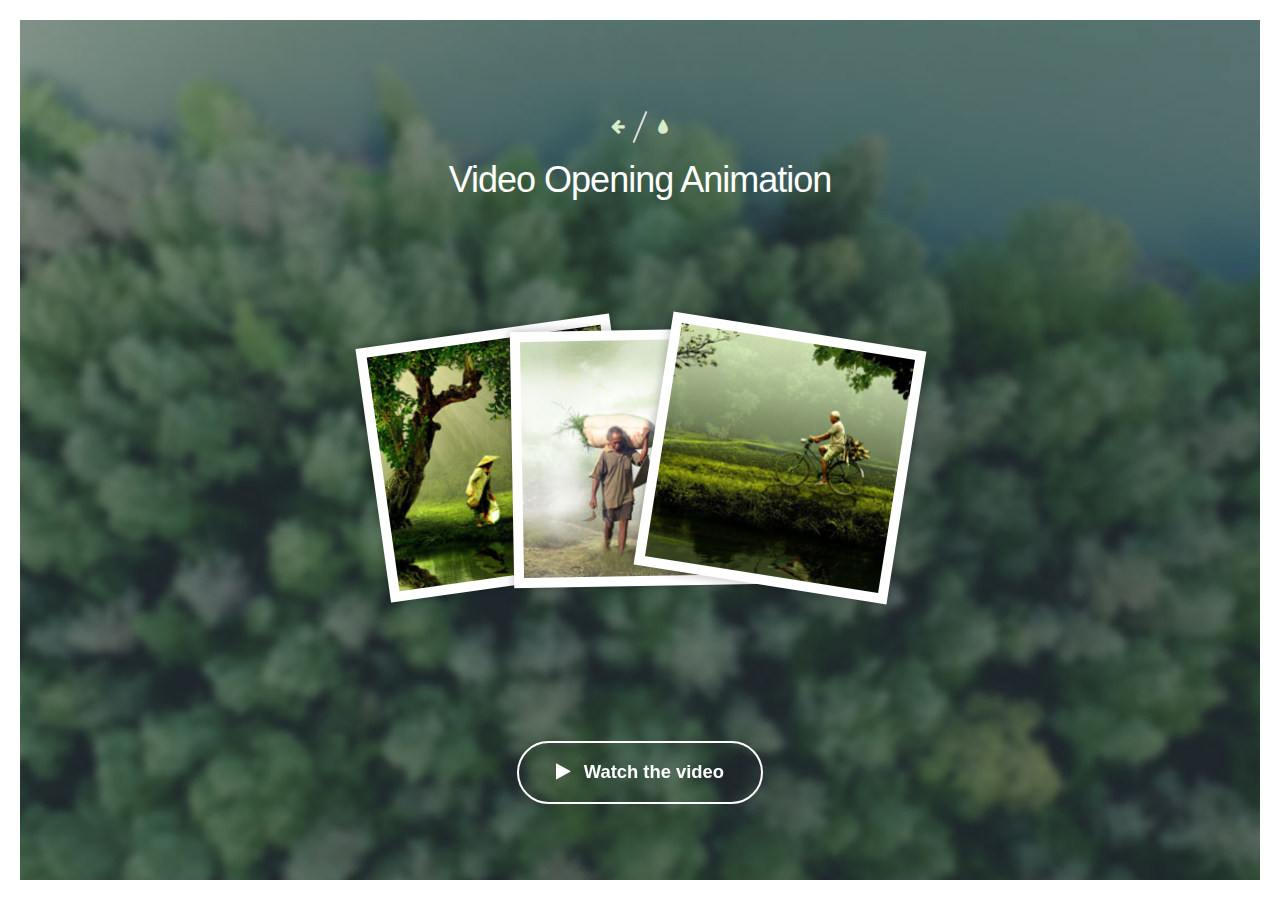
<file: module/video/index.html>
<!DOCTYPE html>
<html lang="en" class="no-js">
	<head>
		<meta charset="UTF-8" />
		<meta http-equiv="X-UA-Compatible" content="IE=edge">
		<meta name="viewport" content="width=device-width, initial-scale=1">
		<title>Video Opening Animation</title>


		<link rel="stylesheet" type="text/css" href="css/normalize.css" />
		<link rel="stylesheet" type="text/css" href="fonts/font-awesome-4.3.0/css/font-awesome.min.css" />
		<link rel="stylesheet" type="text/css" href="css/style.css" />
		<!--[if IE]>
  		<script src="http://html5shiv.googlecode.com/svn/trunk/html5.js"></script>
		<![endif]-->
	</head>
	<body>
		<div class="container">
			<header class="codrops-header">
				<div class="codrops-links">
					<a class="codrops-icon codrops-icon--prev" href="" title="Previous Demo"><span>Previous Demo</span></a>
					<a class="codrops-icon codrops-icon--drop" href="http://tympanus.net/codrops/?p=24567" title="Back to the article"><span>Back to the Codrops article</span></a>
				</div>
				<h1>Video Opening Animation</h1>
			</header><!-- /codrops-header -->
			<div class="deco-stack">
				<img class="deco-stack__img deco-stack__img--rotation-1" src="media/boxpic1.jpg" alt="Picture 1" />
				<img class="deco-stack__img deco-stack__img--rotation-2" src="media/boxpic2.jpg" alt="Picture 2" />
				<img class="deco-stack__img deco-stack__img--rotation-3" src="media/boxpic3.jpg" alt="Picture 3" />
			</div>
			<div class="video-wrap">
				<div class="video-inner">
					<video class="video-player" src="media/woods.mp4" poster="media/woods.jpg" preload="auto">
						<source src="media/woods.webm" type='video/webm; codecs="vp8.0, vorbis"'>
						<source src="media/woods.ogg" type='video/ogg; codecs="theora, vorbis"'>
						<source src="media/woods.mp4" type='video/mp4; codecs="avc1.4D401E, mp4a.40.2"'>
						<p>Sorry, but your browser does not support this video format.</p>
					</video>
					<button class="action action--close"><i class="fa fa-close"></i><span class="action__label action__label--hidden">Close preview</span></button>
				</div> <!-- /video-inner -->
			</div><!-- /video-wrap-->
			<div class="content">
				<div class="loader">
					<i class="fa fa-spinner fa-pulse"></i>
				</div>
				<button class="action action--hidden action--play">
					<i class="fa fa-play"></i><span class="action__label">Watch the video</span>
				</button>
			</div>
		</div><!-- /container -->
		<script src="js/classie.js"></script>
		<script src="js/main.js"></script>
	</body>
</html>
</file>
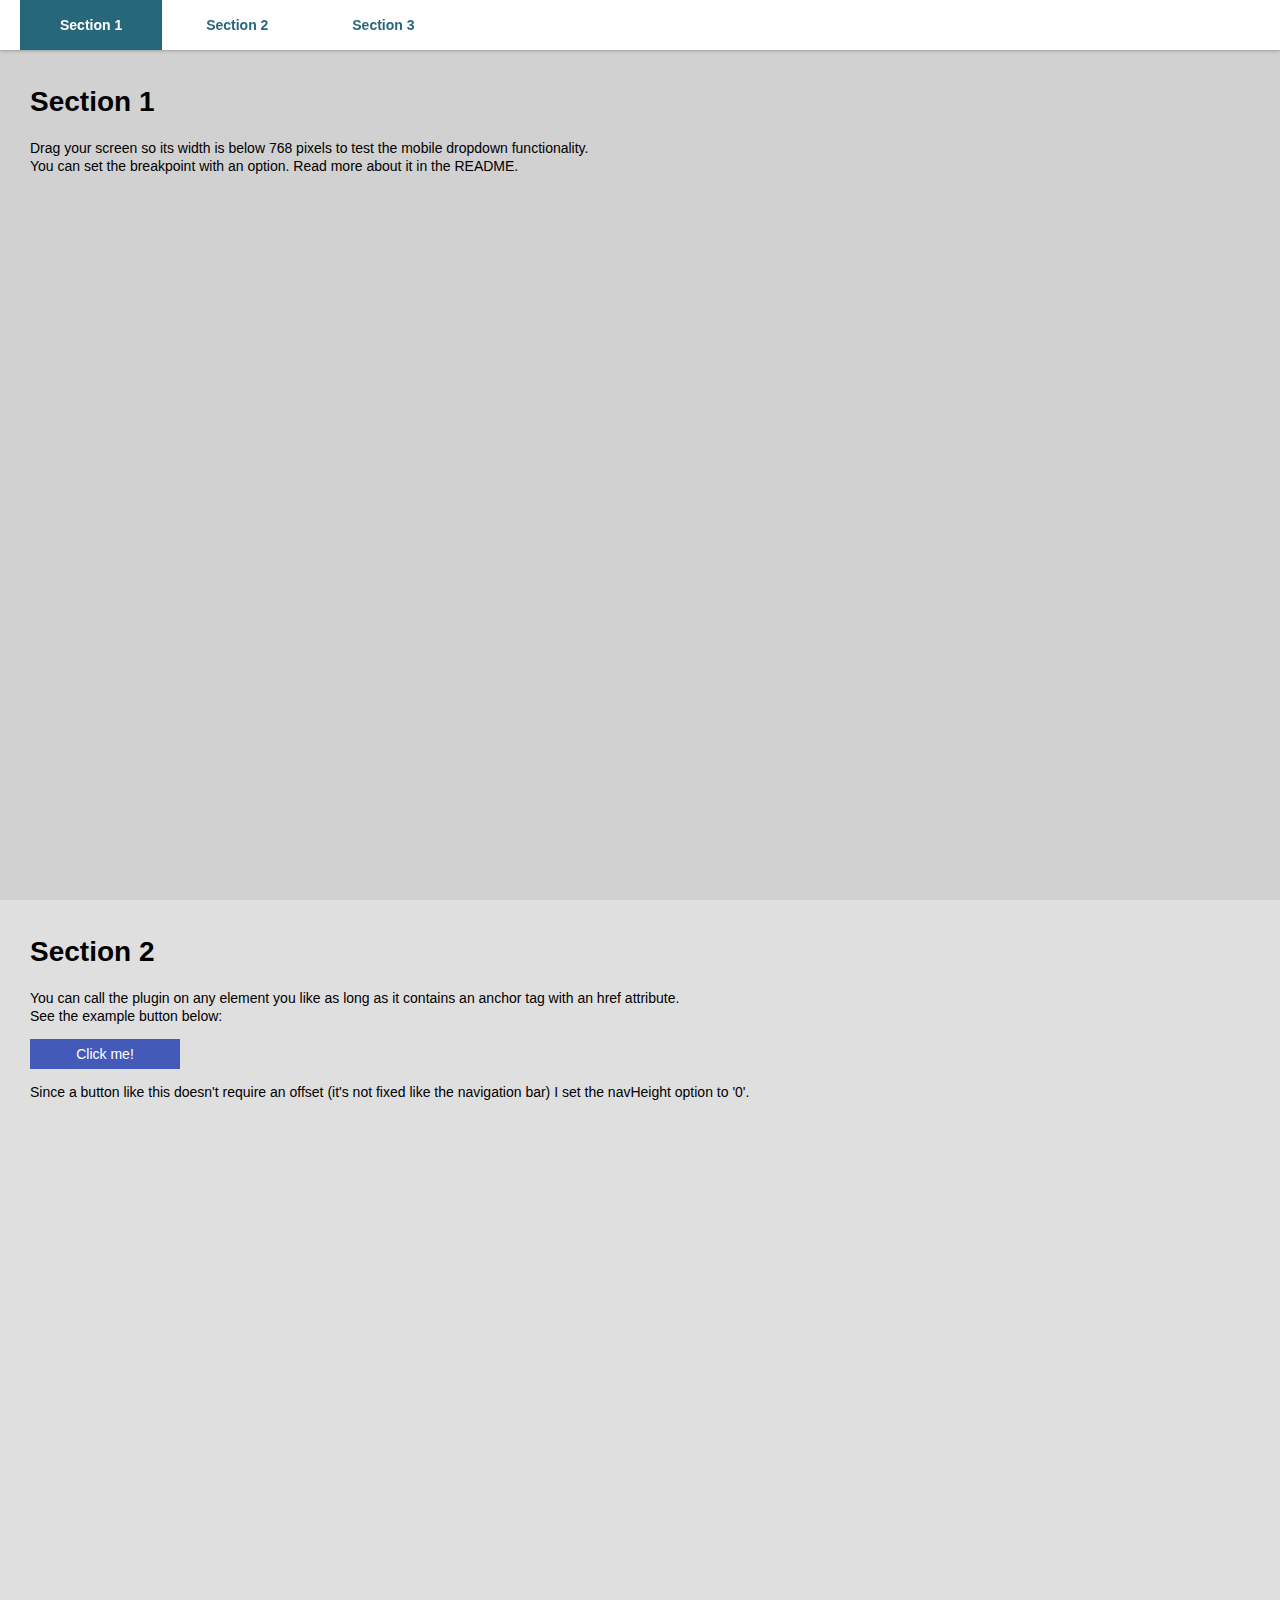
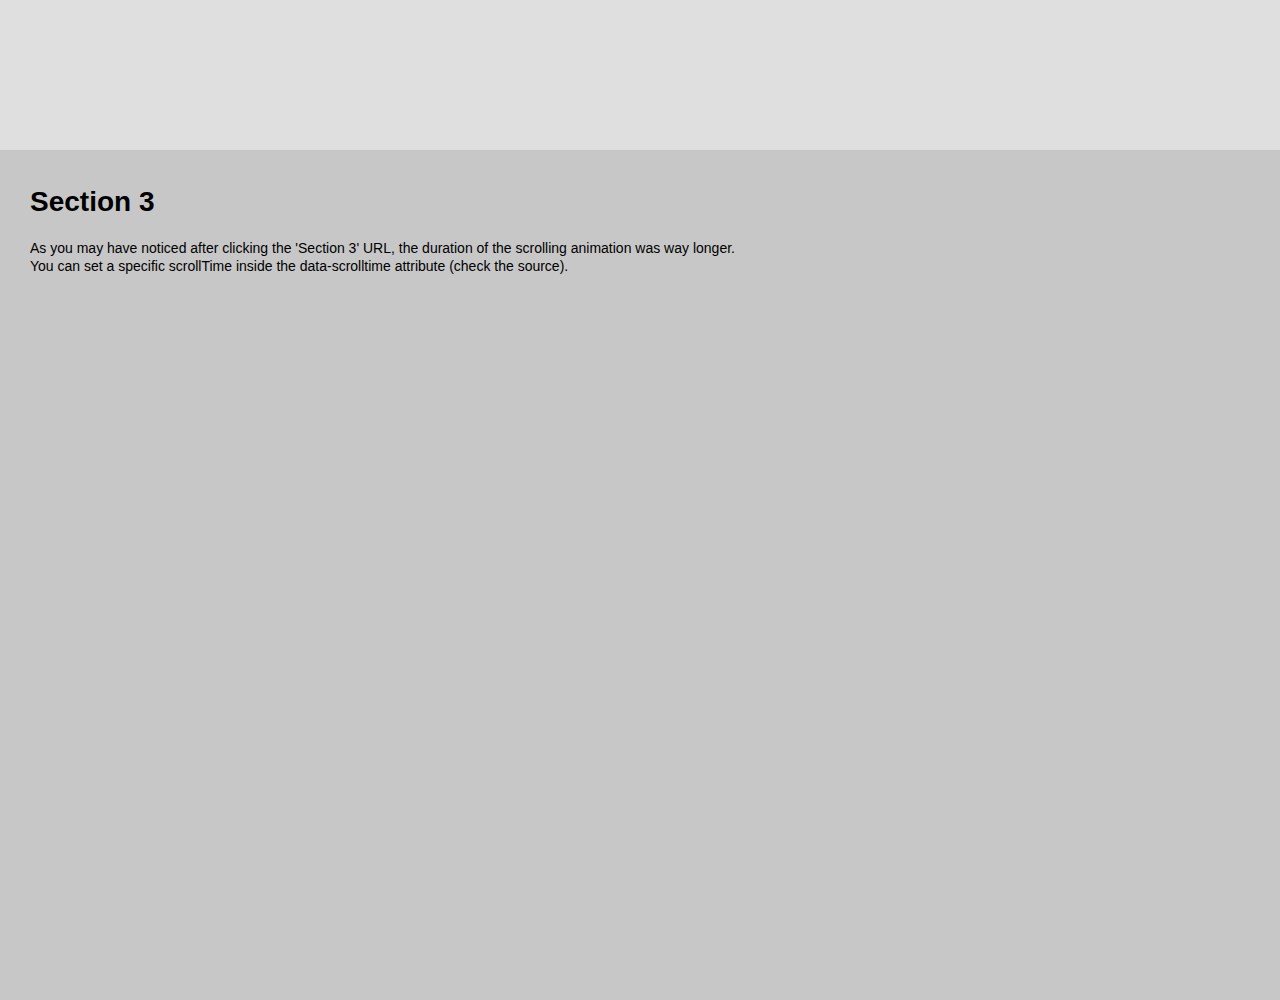
<file: module/jQuery下的层的智能浮动.html>
<!DOCTYPE html>
<html lang="en">
<head>
  <meta charset="UTF-8">
  <title>jQuery navScroll | Demo</title>
<style type="text/css">
/* The style below is made as an example, it's not part of the plugin but you can use it if you like :) */

* {
  -moz-box-sizing:border-box;
  -webkit-box-sizing:border-box;
  box-sizing:border-box;
}

html,
body {
  width: 100%;
  height: 100%;
  margin: 0;
  padding: 0;
}

body {
  font-family: Helvetica, Arial, sans-serif;
  font-size: 14px;
  color: #000;
  line-height: 1.3;
  -webkit-font-smoothing:antialiased;
  padding-top: 50px;
}

a {
  color: #27677c;
  text-decoration: none;
}

a:hover {
  color: #1a4d7b;
}

a:visited {
  color: #27677c;
}

section {
  width: 100%;
  height: 100%;
  padding-top: 15px;
  padding-left: 30px;
}

nav {
  width: 100%;
  height: 50px;
  position: fixed;
  top: 0;
  left: 0;
  box-shadow: 0 0 4px 0 rgba(0, 0, 0, 0.4);
  padding-left: 20px;
  background-color: white;
}

nav ul {
  padding: 0;
  margin: 0;
  list-style-type: none;
}

nav li {
  display: inline-block;
  text-align: left;
  font-weight: bold;
  height: 50px;
  line-height: 50px;
}

nav li a {
  display: block;
  padding: 0 40px;
}

.nav li a.active {
  background-color: #27677c;
  color: #FFF;
}

.nav-mobile {
  display: none;
  font-weight: bold;
  width: 100%;
}

#section1 {background-color: #D1D1D1;}
#section2 {background-color: #DFDFDF;}
#section3 {background-color: #C7C7C7;}

.click-me {
  width: 150px;
  height: 30px;
  background: #435AB8;
  color: white;
  text-align: center;
  line-height: 30px;
}

.click-me a {
  display: block;
  color: white;
}

.scroll-status {
  background-color: black;
  border-top-left-radius: 4px;
  bottom: 0;
  color: white;
  display: none;
  padding: 10px;
  position: fixed;
  right: 0;
}

@media (max-width: 768px) {
  nav ul {
    display: none;
    background-color: white;
    margin-left: -30px;
  }
  nav li {
    width: 100%;
  }

  nav li a {
    padding: 0 30px;
  }

  .nav-mobile {
    display: inline-block;
    height: 50px;
    line-height: 50px;
  }
}

@media (min-width: 769px) {
  nav ul {
    display: block !important;
  }
}
</style>
  <meta content='width=device-width, initial-scale=1, maximum-scale=1, user-scalable=no' name='viewport'>
</head>
<body>
  <nav class="nav">
    <div class="nav-mobile">
      Click
    </div>
    <ul>
      <li><a href="#section1">Section 1</a></li>
      <li><a href="#section2">Section 2</a></li>
      <li><a href="#section3" data-scrolltime="1500">Section 3</a></li>
    </ul>
  </nav>

  <div class="scroll-status"></div>

  <section id="section1">
    <h1>Section 1</h1>
    <p>
      Drag your screen so its width is below 768 pixels to test the mobile dropdown functionality. <br>
      You can set the breakpoint with an option. Read more about it in the README.
    </p>
  </section>
  <section id="section2">
    <h1>Section 2</h1>
    <p>
      You can call the plugin on any element you like as long as it contains an anchor tag with an href attribute.<br>
      See the example button below:
    </p>
    <div class="click-me"><a href="#section1">Click me!</a></div>
    <p>
      Since a button like this doesn't require an offset (it's not fixed like the navigation bar) I set the navHeight option to '0'.
    </p>
  </section>
  <section id="section3">
    <h1>Section 3</h1>
    As you may have noticed after clicking the 'Section 3' URL, the duration of the scrolling animation was way longer.<br>
    You can set a specific scrollTime inside the data-scrolltime attribute (check the source).
  </section>

  <script src="//code.jquery.com/jquery-1.11.0.min.js"></script>
  <script src="浮动吸顶/nav.js"></script>
  <script>
    var $scrollStatus = $('.scroll-status');

    $('.nav').navScroll({
      mobileDropdown: true,
      mobileBreakpoint: 768,
      scrollSpy: true,
      onScrollStart: function() {
        $scrollStatus.show();
        $scrollStatus.text('Started scrolling');
      },
      onScrollEnd: function() {
        $scrollStatus.text('Scrolling ended');
        setTimeout(function() {
          $scrollStatus.fadeOut(200);
        }, 1000);
      }
    });

    $('.click-me').navScroll({
      navHeight: 0
    });

    $('.nav').on('click', '.nav-mobile', function (e) {
      e.preventDefault();
      $('.nav ul').slideToggle('fast');
    });
  </script>
</body>
</html>
</file>
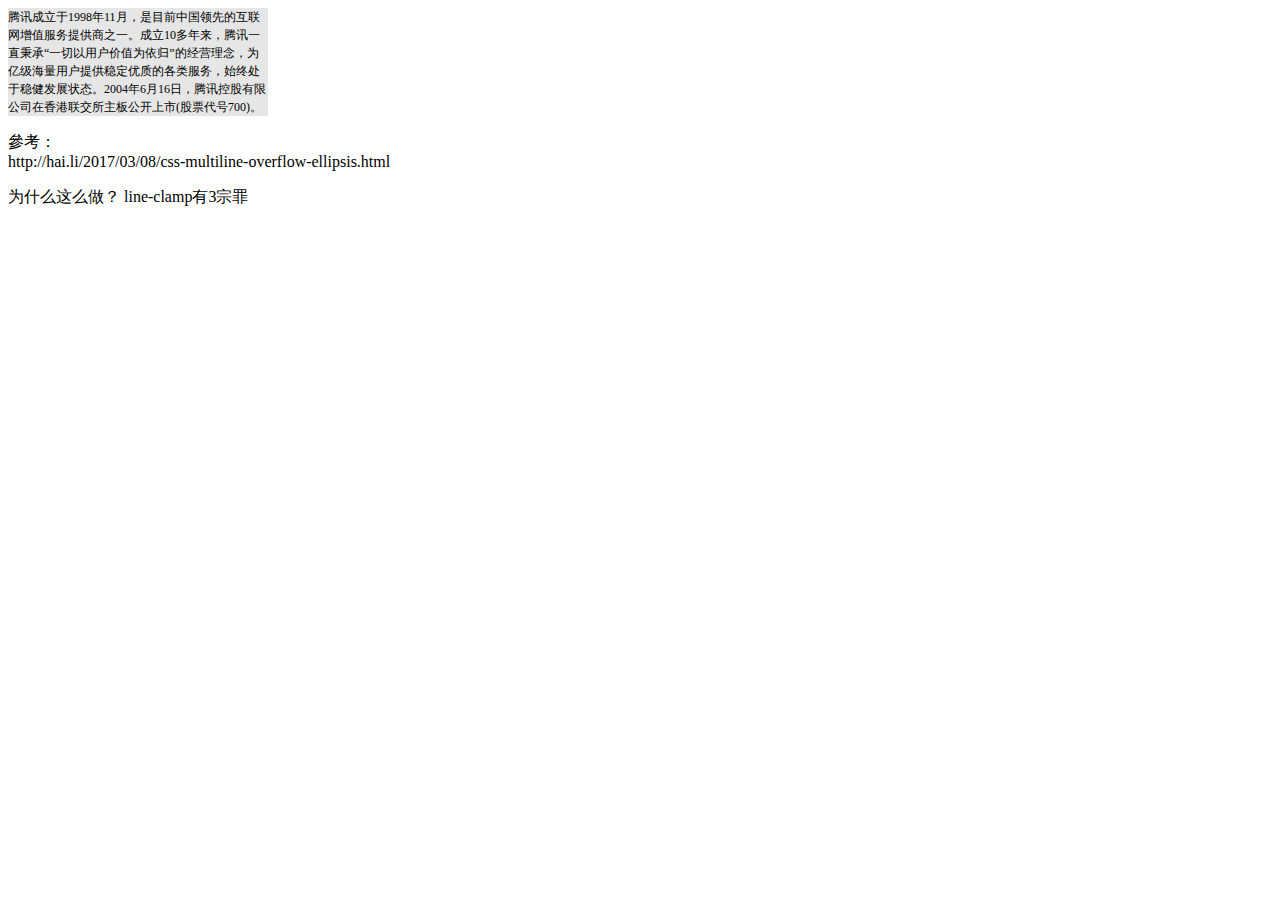
<file: module/多行省略.html>
<!DOCTYPE html><html><body>
<style>
/*
 * 行高 h
 * 最大行数 n
 * ...更多容器的宽 w
 * 字号 f
 */

@-webkit-keyframes width-change {0%,100%{width: 320px} 50%{width:260px}}
.ellipsis {
    position: relative;
    background: rgb(230, 230, 230);
    width: 260px;
    max-height: 108px; /* h*n */
    line-height: 18px; /* h */
    overflow: hidden;
    -webkit-animation: width-change 8s ease infinite;
}
.ellipsis-container {
    position: relative;
    display: -webkit-box;
    -webkit-box-orient: vertical;
    -webkit-line-clamp: 6; /* n */
    font-size: 50px; /* w */
    color: transparent;
}
.ellipsis-content {
    color: #000;
    display: inline;
    vertical-align: top;
    font-size: 12px; /* f */
}
.ellipsis-ghost {
    position:absolute;
    z-index: 1;
    top: 0;
    left: 50%;
    width: 100%;
    height: 100%;
    color: #000;
}
.ellipsis-ghost:before {
    content: "";
    display: block;
    float: right;
    width: 50%;
    height: 100%;
}
.ellipsis-placeholder {
    content: "";
    display: block;
    float: right;
    width: 50%;
    height: 108px; /* h*n */
}
.ellipsis-more {
    float: right;
    font-size: 12px; /* f */
    width: 50px; /* w */
    height: 18px; /* h */
    margin-top: -18px; /* -h */
}
</style>
<div class="ellipsis">
    <div class="ellipsis-container">
        <div class="ellipsis-content">腾讯成立于1998年11月，是目前中国领先的互联网增值服务提供商之一。成立10多年来，腾讯一直秉承“一切以用户价值为依归”的经营理念，为亿级海量用户提供稳定优质的各类服务，始终处于稳健发展状态。2004年6月16日，腾讯控股有限公司在香港联交所主板公开上市(股票代号700)。</div>
        <div class="ellipsis-ghost">
            <div class="ellipsis-placeholder"></div>
            <div class="ellipsis-more">...更多</div>
        </div>
    </div>
</div>



<p>
	參考：<br />
	http://hai.li/2017/03/08/css-multiline-overflow-ellipsis.html
</p>
</body></html>
为什么这么做？
line-clamp有3宗罪
</file>
<file: module/video/css/style.css>
@font-face {
	font-family: 'codropsicons';
	font-weight: normal;
	font-style: normal;
	src: url('../fonts/codropsicons/codropsicons.eot');
	src: url('../fonts/codropsicons/codropsicons.eot?#iefix') format('embedded-opentype'),
	url('../fonts/codropsicons/codropsicons.woff') format('woff'),
	url('../fonts/codropsicons/codropsicons.ttf') format('truetype'),
	url('../fonts/codropsicons/codropsicons.svg#codropsicons') format('svg');
}

*,
*:after,
*:before {
	-webkit-box-sizing: border-box;
	box-sizing: border-box;
}

body {
	font-family: 'Avenir Next', 'Helvetica Neue', 'Lato', 'Segoe UI', Helvetica, Arial, sans-serif;
	color: #fff;
	background: #333 url(../media/woods.jpg) no-repeat center center;
	background-size: cover;
	-webkit-font-smoothing: antialiased;
	-moz-osx-font-smoothing: grayscale;
}

a {
	text-decoration: none;
	color: #d9ecc9;
	outline: none;
}

a:hover,
a:focus {
	color: #fff;
}

/* Container */
.container {
	width: 100vw;
	height: 100vh;
	border: 20px solid #fff;
	position: relative;
	display: -webkit-flex;
	display: flex;
	overflow: hidden;
	-webkit-flex-direction: column;
	flex-direction: column;
	-webkit-justify-content: space-around;
	justify-content: space-around;
	-webkit-align-items: center;
	align-items: center;
}

/* Top Navigation Style */
.codrops-links {
	position: relative;
	display: inline-block;
	text-align: center;
	white-space: nowrap;
}

.codrops-links::after {
	content: '';
	position: absolute;
	top: 0;
	left: 50%;
	width: 2px;
	height: 100%;
	margin-left: -1px;
	background: #ddd;
	-webkit-transform: rotate3d(0,0,1,22.5deg);
	transform: rotate3d(0,0,1,22.5deg);
}

.codrops-icon {
	display: inline-block;
	width: 1.5em;
	margin: 0.5em;
	padding: 0em 0;
	text-decoration: none;
}

.codrops-icon span {
	display: none;
}

.codrops-icon:before {
	font-family: 'codropsicons';
	font-weight: normal;
	font-style: normal;
	font-variant: normal;
	line-height: 1;
	margin: 0 5px;
	text-transform: none;
	-webkit-font-smoothing: antialiased;
	speak: none;
}

.codrops-icon--drop:before {
	content: '\e001';
}

.codrops-icon--prev:before {
	content: '\e004';
}

/* Image stack */
.deco-stack {
	width: 100%;
	margin: 1em 0;
	text-align: center;
	white-space: nowrap;
}

.deco-stack__img {
	min-width: 200px;
	max-width: 50%;
	min-height: 200px;
	max-height: 100%;
	margin: 0 -60px;
	border: 10px solid #fff;
	outline: 1px solid transparent; /* For FF */
	box-shadow: 0 0 10px rgba(0,0,0,0.3);
	background: #aaa;
}

.deco-stack__img--rotation-1 {
	-webkit-transform: rotate3d(0,0,1,-8deg);
	transform: rotate3d(0,0,1,-8deg);
}

.deco-stack__img--rotation-2 {
	-webkit-transform: rotate3d(0,0,1,-1deg);
	transform: rotate3d(0,0,1,-1deg);
}

.deco-stack__img--rotation-3 {
	-webkit-transform: rotate3d(0,0,1,9deg);
	transform: rotate3d(0,0,1,9deg);
}

.video-wrap {
	position: fixed;
	z-index: 1000;
	top: 0;
	left: 0;
	width: 100%;
	height: 100%;
	pointer-events: none;
	display: -webkit-flex;
	display: flex;
	-webkit-align-items: center;
	align-items: center;
}

.video-wrap--show {
	pointer-events: auto;
}

.video-inner {
	position: relative;
	overflow: hidden;
	width: 100%;
	height: 100%;
	margin: 0 auto;
	opacity: 0;
	background: black;
}

.video-wrap--show .video-inner {
	opacity: 1;
}

.video-player {
	position: absolute;
	top: 50%;
	width: 100%;
	-webkit-transform: translate3d(0,-50%,0);
	transform: translate3d(0,-50%,0);
}

/* Content */
.content {
	position: relative;
}

/* Loader */
.loader {
	font-size: 2.5em;
	position: absolute;
	top: 50%;
	left: 50%;
	-webkit-transform: translate3d(-50%,-50%,0);
	transform: translate3d(-50%,-50%,0);
}

.video-loaded .loader {
	opacity: 0;
	pointer-events: none;
	-webkit-transition: opacity 0.3s;
	transition: opacity 0.3s;
}

/* Button */
.action {
	font-family: 'Avenir Next', 'Helvetica Neue', 'Lato', 'Segoe UI', Helvetica, Arial, sans-serif;
	font-size: 1.15em;
	font-weight: bold;
	position: relative;
	overflow: hidden;
	margin: 0;
	padding: 1em 2em;
	color: #fff;
	border: 2px solid;
	border-radius: 40px;
	background: none;
	-webkit-flex: none;
	flex: none;
}

.action:focus {
	outline: none;
}

.action__label {
	display: inline-block;
	margin: 0 0 0 0.75em;
}

.action__label--hidden {
	position: absolute;
	top: 200%;
}

.action--play {
	display: block;
	margin: 1em auto;
	opacity: 0;
	pointer-events: none;
	-webkit-transition: opacity 0.3s 0.1s;
	transition: opacity 0.3s 0.1s;
}

.video-loaded .action--play {
	opacity: 1;
	pointer-events: auto;
}

.action--close {
	line-height: 1;
	position: absolute;
	z-index: 1000;
	top: 30px;
	right: 30px;
	width: 60px;
	height: 60px;
	padding: 0;
	opacity: 0;
	-webkit-transition: -webkit-transform 0.3s, opacity 0.3s;
	transition: transform 0.3s, opacity 0.3s;
	-webkit-transform: scale3d(0.7,0.7,1);
	transform: scale3d(0.7,0.7,1);
}

.video-wrap--show .action--close {
	opacity: 1;
	-webkit-transition-delay: 1.2s;
	transition-delay: 1.2s;
	-webkit-transform: scale3d(1,1,1);
	transform: scale3d(1,1,1);
}

@media screen and (min-width: 25em) {
	.deco-stack__img {
		width: 20vw;
		height: 20vw;
	}
	.video-inner {
		width: 30vw;
		height: 30vw;
		border: 20px solid #fff;
		-webkit-transform: scale3d(0.1,0.1,1) rotate3d(0,0,1,-5deg);
		transform: scale3d(0.1,0.1,1) rotate3d(0,0,1,-5deg);
	}
	.video-wrap--show .video-inner {
		opacity: 0;
		-webkit-animation: showVideo-1 1.25s forwards;
		animation: showVideo-1 1.25s forwards;
	}
	.video-wrap--hide .video-inner {
		-webkit-animation: hideVideo 1.25s forwards;
		animation: hideVideo 1.25s forwards;
	}
	.video-player {
		left: 50%;
		width: auto;
		height: 100vh;
		-webkit-transition: -webkit-transform 1s;
		transition: transform 1s;
		-webkit-transform: translate3d(-50%,-50%,0) scale3d(0.7,0.7,1) rotate3d(0,0,1,5deg);
		transform: translate3d(-50%,-50%,0) scale3d(0.7,0.7,1) rotate3d(0,0,1,5deg);
	}
	.video-wrap--show .video-player,
	.video-wrap--hide .video-player {
		-webkit-transform: translate3d(-50%,-50%,0) scale3d(1,1,1);
		transform: translate3d(-50%,-50%,0) scale3d(1,1,1);
	}
}

/* This is the same as an aspect ratio of 16/9.
Here we take the viewport height as main measure
and size the video-inner accordingly.
The video itself will use the viewport width as main 
measure so that we ensure a filling of the screen.
*/
@media screen and (min-width: 25em) and (min-aspect-ratio: 1280/720) {
	.deco-stack__img {
		width: 20vh;
		height: 20vh;
	}
	.video-inner {
		width: 30vh;
		height: 30vh;
	}
	.video-wrap--show .video-inner {
		-webkit-animation: showVideo-2 1.25s forwards;
		animation: showVideo-2 1.25s forwards;
	}
	.video-player {
		width: 100vw;
		height: auto;
	}	
}

/* Animation for showing the video wrapper */
@-webkit-keyframes showVideo-1 {
	50% {
		width: 50vw;
		height: 50vw;
		opacity: 1;
		-webkit-transform: scale3d(0.5,0.5,1) rotate3d(0,0,1,-5deg);
		transform: scale3d(0.5,0.5,1) rotate3d(0,0,1,-5deg);
	}
	100% {
		width: 100vw;
		height: 100vh;
		opacity: 1;
		-webkit-transform: scale3d(1,1,1) rotate3d(0,0,1,0deg);
		transform: scale3d(1,1,1) rotate3d(0,0,1,0deg);
	}
}

@keyframes showVideo-1 {
	50% {
		width: 50vw;
		height: 50vw;
		opacity: 1;
		-webkit-transform: scale3d(0.5,0.5,1) rotate3d(0,0,1,-5deg);
		transform: scale3d(0.5,0.5,1) rotate3d(0,0,1,-5deg);
	}
	100% {
		width: 100vw;
		height: 100vh;
		opacity: 1;
		-webkit-transform: scale3d(1,1,1) rotate3d(0,0,1,0deg);
		transform: scale3d(1,1,1) rotate3d(0,0,1,0deg);
	}
}

/* Alternate animation for showing the video wrapper */
@-webkit-keyframes showVideo-2 {
	50% {
		width: 50vh;
		height: 50vh;
		opacity: 1;
		-webkit-transform: scale3d(0.5,0.5,1) rotate3d(0,0,1,-5deg);
		transform: scale3d(0.5,0.5,1) rotate3d(0,0,1,-5deg);
	}
	100% {
		width: 100vw;
		height: 100vh;
		opacity: 1;
		-webkit-transform: scale3d(1,1,1) rotate3d(0,0,1,0deg);
		transform: scale3d(1,1,1) rotate3d(0,0,1,0deg);
	}
}

@keyframes showVideo-2 {
	50% {
		width: 50vh;
		height: 50vh;
		opacity: 1;
		-webkit-transform: scale3d(0.5,0.5,1) rotate3d(0,0,1,-5deg);
		transform: scale3d(0.5,0.5,1) rotate3d(0,0,1,-5deg);
	}
	100% {
		width: 100vw;
		height: 100vh;
		opacity: 1;
		-webkit-transform: scale3d(1,1,1) rotate3d(0,0,1,0deg);
		transform: scale3d(1,1,1) rotate3d(0,0,1,0deg);
	}
}

/* Animation for hiding the video wrapper */
@-webkit-keyframes hideVideo {
	0% {
		width: 100vw;
		height: 100vh;
		opacity: 1;
		-webkit-transform: scale3d(1,1,1) rotate3d(0,0,1,0deg);
		transform: scale3d(1,1,1) rotate3d(0,0,1,0deg);
	}
	100% {
		width: 100vw;
		height: 100vh;
		opacity: 0;
		-webkit-transform: scale3d(1,1,1) rotate3d(0,0,1,0deg);
		transform: scale3d(1,1,1) rotate3d(0,0,1,0deg);
	}
}

@keyframes hideVideo {
	0% {
		width: 100vw;
		height: 100vh;
		opacity: 1;
		-webkit-transform: scale3d(1,1,1) rotate3d(0,0,1,0deg);
		transform: scale3d(1,1,1) rotate3d(0,0,1,0deg);
	}
	100% {
		width: 100vw;
		height: 100vh;
		opacity: 0;
		-webkit-transform: scale3d(1,1,1) rotate3d(0,0,1,0deg);
		transform: scale3d(1,1,1) rotate3d(0,0,1,0deg);
	}
}

/* Header */
.codrops-header {
	padding: 2em 1em 0;
	text-align: center;
}

.codrops-header h1 {
	font-size: 2.25em;
	font-weight: normal;
	line-height: 1;
	margin: 0.5em 0 0;
	letter-spacing: -1px;
}

.codrops-header h1 span {
	font-size: 0.65em;
	display: block;
	padding: 0.5em 0 1em;
}

@media screen and (max-width: 40em) {
	.codrops-header h1 {
		font-size: 1.8em;
	}
}
</file>
